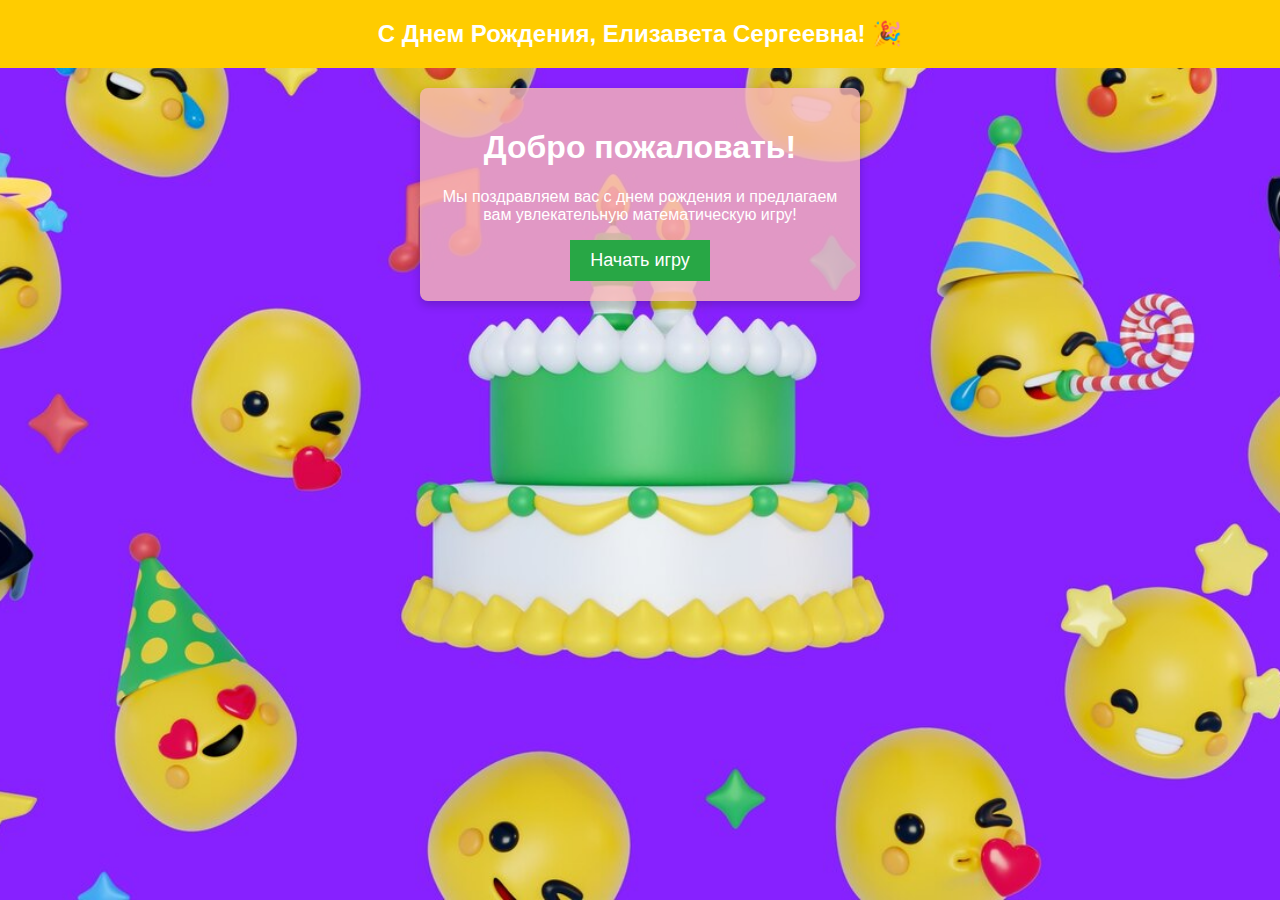
<file: index.html>
<!DOCTYPE html>
<html lang="ru">
  <head>
    <meta charset="UTF-8" />
    <meta name="viewport" content="width=device-width, initial-scale=1.0" />
    <title>С Днем Рождения, Учительница!</title>
    <link rel="stylesheet" href="style.css" />
  </head>
  <body>
    <img src="/3d-background-with-emojis_23-2149986037.jpg" />

    <header>С Днем Рождения, Елизавета Сергеевна! 🎉</header>
    <form action="quest1.html">
      <h1>Добро пожаловать!</h1>
      <p>
        Мы поздравляем вас с днем рождения и предлагаем вам увлекательную
        математическую игру!
      </p>
      <button class="button" onclick="startGame()">Начать игру</button>
    </form>
  </body>
</html>
</file>
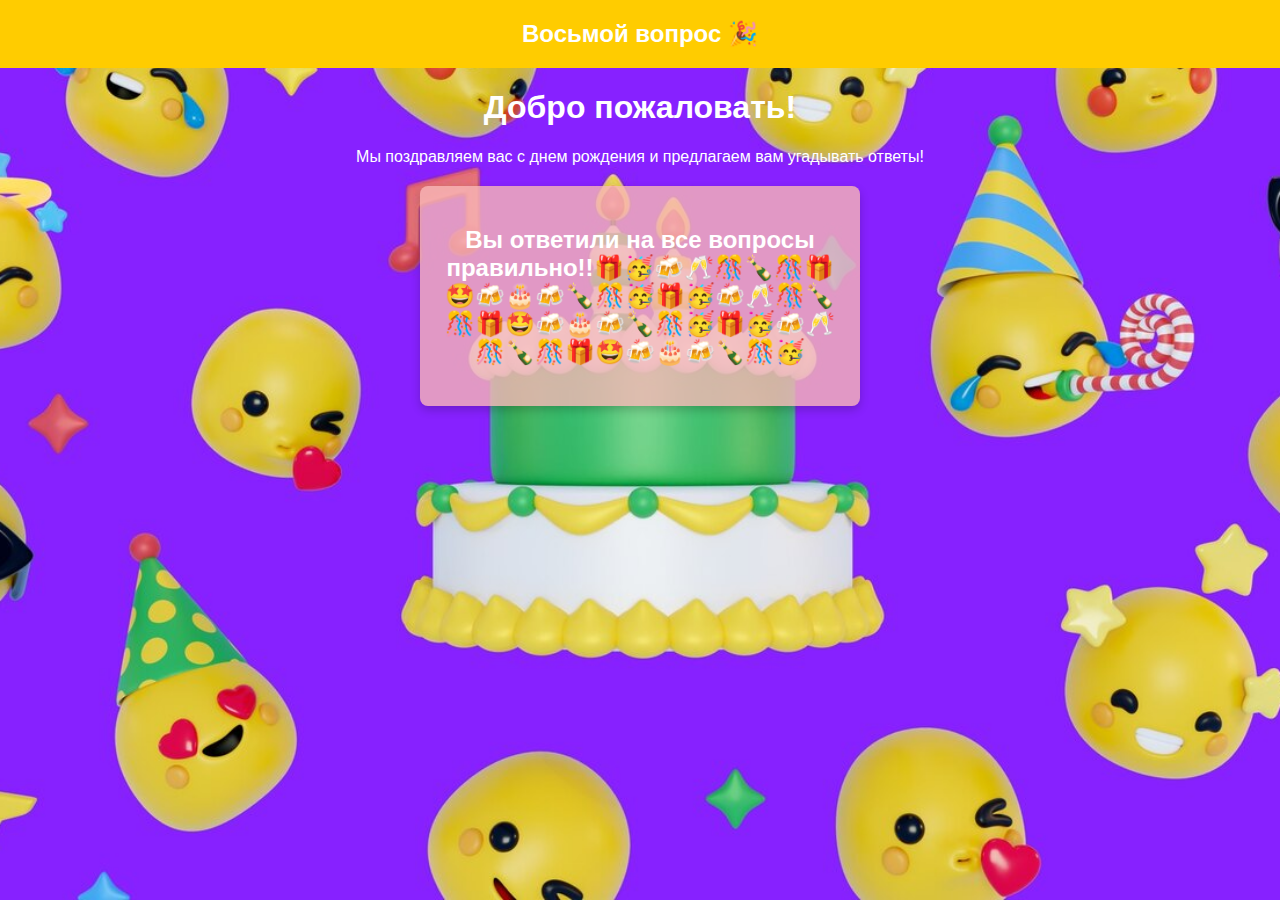
<file: finish.html>
<!DOCTYPE html>
<html lang="ru">
  <head>
    <meta charset="UTF-8" />
    <meta name="viewport" content="width=device-width, initial-scale=1.0" />
    <title>С Днем Рождения, Учительница!</title>
    <link rel="stylesheet" href="style.css" />
  </head>
  <body>
    <img src="/3d-background-with-emojis_23-2149986037.jpg" />
    <header>Восьмой вопрос 🎉</header>
    <main>
      <h1>Добро пожаловать!</h1>
      <p>
        Мы поздравляем вас с днем рождения и предлагаем вам угадывать ответы!
      </p>

      <form id="questions" class="question">
        <h2>
          Вы ответили на все вопросы
          правильно!!🎁🥳🍻🥂🎊🍾🎊🎁🤩🍻🎂🍻🍾🎊🥳🎁🥳🍻🥂🎊🍾🎊🎁🤩🍻🎂🍻🍾🎊🥳🎁🥳🍻🥂🎊🍾🎊🎁🤩🍻🎂🍻🍾🎊🥳
        </h2>
      </form>
    </main>
  </body>
</html>
</file>
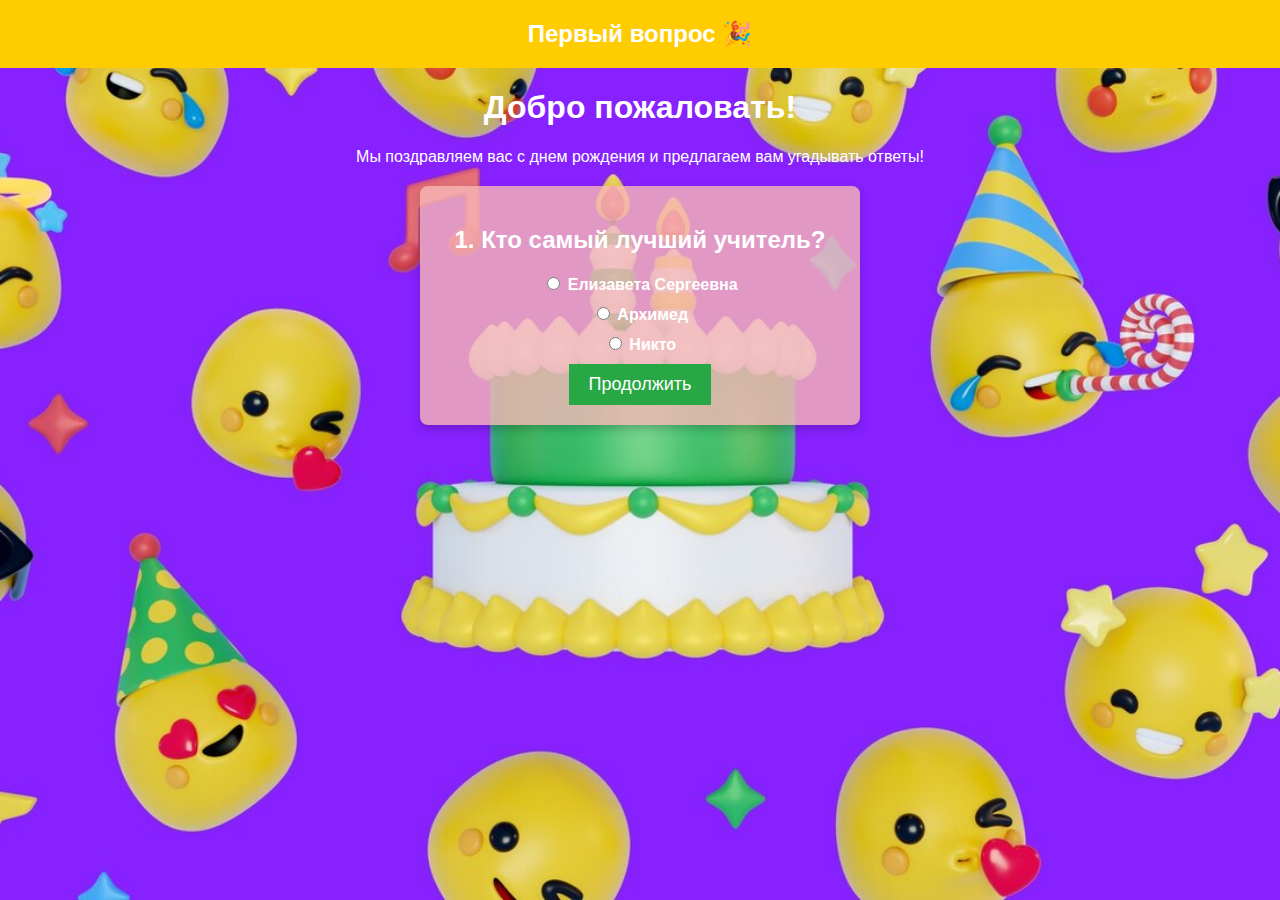
<file: quest1.html>
<!DOCTYPE html>
<html lang="ru">
  <head>
    <meta charset="UTF-8" />
    <meta name="viewport" content="width=device-width, initial-scale=1.0" />
    <title>С Днем Рождения, Учительница!</title>
    <link rel="stylesheet" href="style.css" />
  </head>
  <body>
    <img src="/3d-background-with-emojis_23-2149986037.jpg" />
    <header>Первый вопрос 🎉</header>
    <main>
      <h1>Добро пожаловать!</h1>
      <p>
        Мы поздравляем вас с днем рождения и предлагаем вам угадывать ответы!
      </p>

      <form id="questions" class="question">
        <h2>1. Кто самый лучший учитель?</h2>
        <label for="q">
          <input
            id="q"
            type="radio"
            name="ambassador"
            value="Елизавета Сергеевна"
          />
          Елизавета Сергеевна
        </label>

        <label for="q1">
          <input id="q1" type="radio" name="ambassador" value="Архимед" />
          Архимед
        </label>

        <label for="q2">
          <input id="q2" type="radio" name="ambassador" value="никто" />
          Никто
        </label>

        <input type="submit" value="Продолжить" class="button" />
      </form>

      <div id="result">Ответ неверный!</div>
    </main>

    <script>
      document
        .getElementById("questions")
        .addEventListener("submit", function (event) {
          event.preventDefault();
          const selected = document.querySelector(
            'input[name="ambassador"]:checked'
          );
          const resultDiv = document.getElementById("result");

          if (selected && selected.value !== "Елизавета Сергеевна") {
            resultDiv.style.display = "block";
          } else {
            resultDiv.style.display = "none";
            // Сюда добавить логику перехода на следующую страницу после правильного ответа
            window.location.href = "quest2.html";
          }
        });
    </script>
  </body>
</html>
</file>
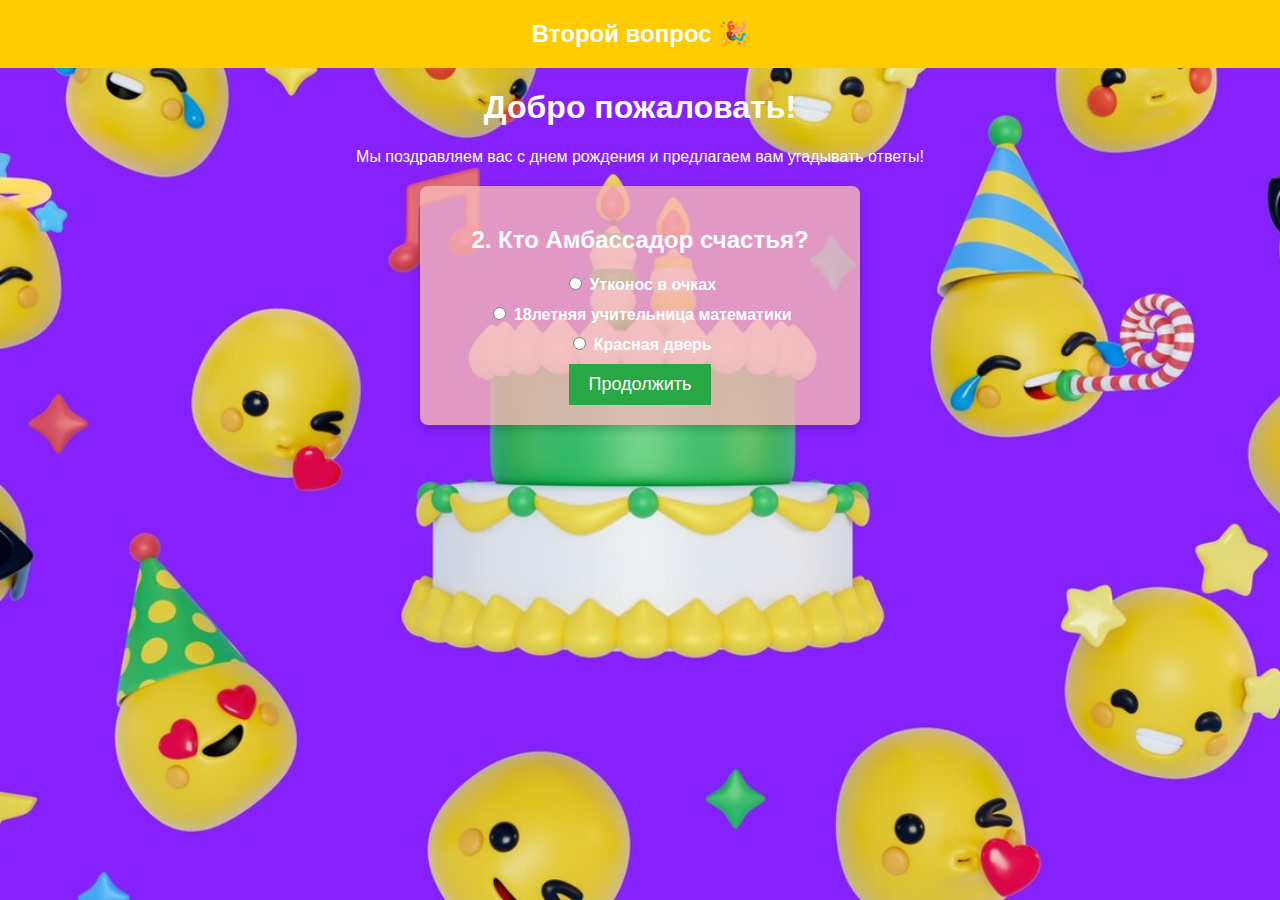
<file: quest2.html>
<!DOCTYPE html>
<html lang="ru">
<head>
    <meta charset="UTF-8" />
    <meta name="viewport" content="width=device-width, initial-scale=1.0" />
    <title>С Днем Рождения, Учительница!</title>
    <link rel="stylesheet" href="style.css" />
    
</head>
<body>
    <img src="/3d-background-with-emojis_23-2149986037.jpg">
    <header>Второй вопрос 🎉</header>
    <main>
        <h1>Добро пожаловать!</h1>
        <p>Мы поздравляем вас с днем рождения и предлагаем вам угадывать ответы!</p>

        <form id="questions" class="question">
            <h2>2. Кто Амбассадор счастья?</h2>
            <label for="q">
                <input id='q' type="radio" name="ambassador" value="Утконос в очках">
                Утконос в очках
            </label>
          
            <label for="q1">
                <input id='q1' type="radio" name="ambassador" value="Елизавета Сергеевна">
                18летняя учительница математики
            </label>
            
            <label for="q2">
                <input id='q2' type="radio" name="ambassador" value="Красная дверь">
                Красная дверь
            </label>
        
            <input type="submit" value='Продолжить' class="button">
        </form>

        <div id="result">Ответ неверный!</div>
    </main>

    <script>
        document.getElementById('questions').addEventListener('submit', function(event) {
            event.preventDefault();
            const selected = document.querySelector('input[name="ambassador"]:checked');
            const resultDiv = document.getElementById('result');

            if (selected && selected.value !== "Елизавета Сергеевна") {
                resultDiv.style.display = 'block';
            } else {
                resultDiv.style.display = 'none';
                // Сюда добавить логику перехода на следующую страницу после правильного ответа
                window.location.href = "quest3.html";
            }
        });
    </script>
</body>
</html>
</file>
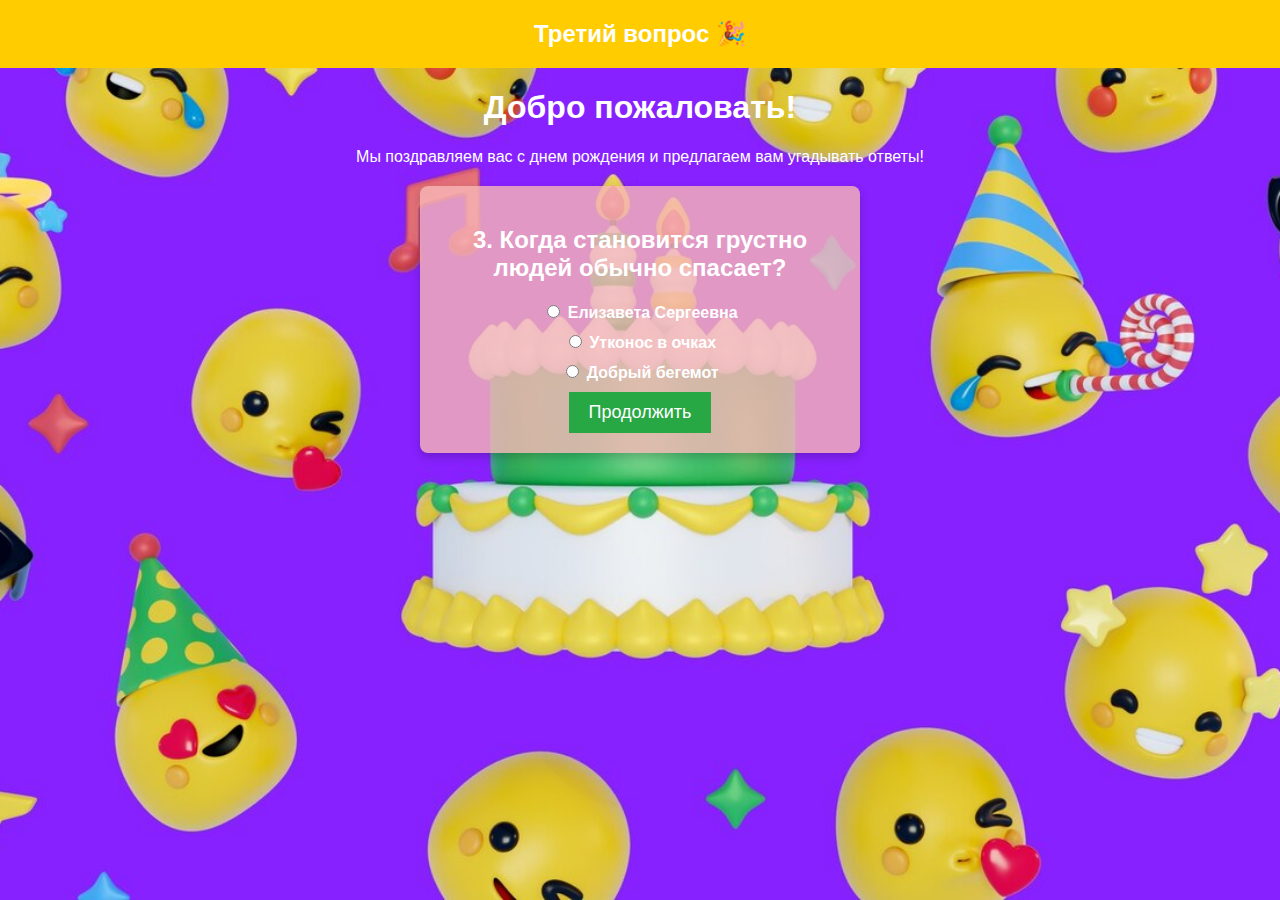
<file: quest3.html>
<!DOCTYPE html>
<html lang="ru">
  <head>
    <meta charset="UTF-8" />
    <meta name="viewport" content="width=device-width, initial-scale=1.0" />
    <title>С Днем Рождения, Учительница!</title>
    <link rel="stylesheet" href="style.css" />
  </head>
  <body>
    <img src="/3d-background-with-emojis_23-2149986037.jpg" />
    <header>Третий вопрос 🎉</header>
    <main>
      <h1>Добро пожаловать!</h1>
      <p>
        Мы поздравляем вас с днем рождения и предлагаем вам угадывать ответы!
      </p>

      <form id="questions" class="question">
        <h2>3. Когда становится грустно людей обычно спасает?</h2>
        <label for="q">
          <input
            id="q"
            type="radio"
            name="ambassador"
            value="Елизавета Сергеевна"
          />
          Елизавета Сергеевна
        </label>

        <label for="q1">
          <input
            id="q1"
            type="radio"
            name="ambassador"
            value="Утконос в очках"
          />
          Утконос в очках
        </label>

        <label for="q2">
          <input
            id="q2"
            type="radio"
            name="ambassador"
            value="Добрый бегемот"
          />
          Добрый бегемот
        </label>

        <input type="submit" value="Продолжить" class="button" />
      </form>

      <div id="result">Ответ неверный!</div>
    </main>

    <script>
      document
        .getElementById("questions")
        .addEventListener("submit", function (event) {
          event.preventDefault();
          const selected = document.querySelector(
            'input[name="ambassador"]:checked'
          );
          const resultDiv = document.getElementById("result");

          if (selected && selected.value !== "Елизавета Сергеевна") {
            resultDiv.style.display = "block";
          } else {
            resultDiv.style.display = "none";
            // Сюда добавить логику перехода на следующую страницу после правильного ответа
            window.location.href = "quest4.html";
          }
        });
    </script>
  </body>
</html>
</file>
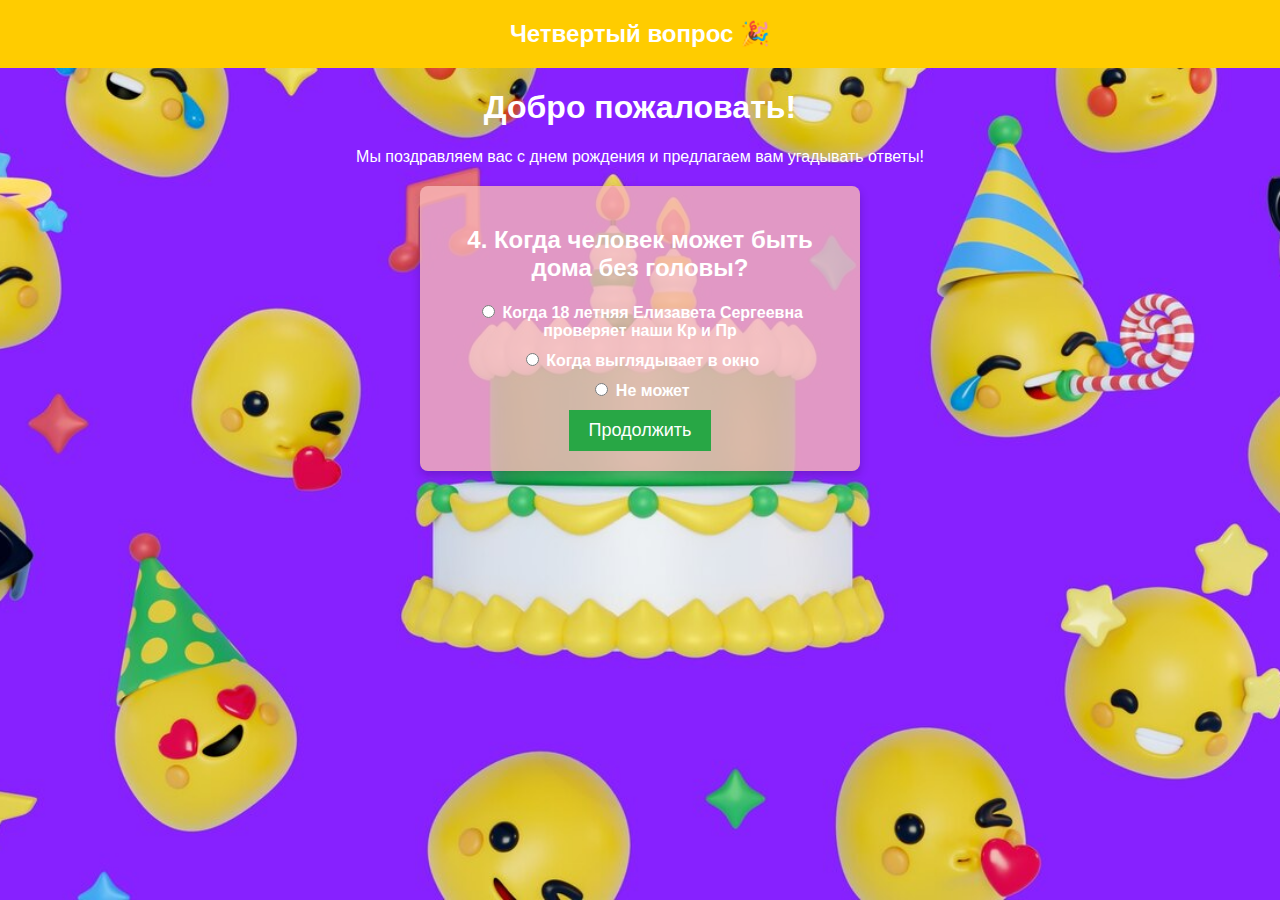
<file: quest4.html>
<!DOCTYPE html>
<html lang="ru">
  <head>
    <meta charset="UTF-8" />
    <meta name="viewport" content="width=device-width, initial-scale=1.0" />
    <title>С Днем Рождения, Учительница!</title>
    <link rel="stylesheet" href="style.css" />
 
  </head>
  <body>
    <img src="/3d-background-with-emojis_23-2149986037.jpg" />
    <header>Четвертый вопрос 🎉</header>
    <main>
      <h1>Добро пожаловать!</h1>
      <p>
        Мы поздравляем вас с днем рождения и предлагаем вам угадывать ответы!
      </p>

      <form id="questions" class="question">
        <h2>4. Когда человек может быть дома без головы?</h2>
        <label for="q">
          <input
            id="q"
            type="radio"
            name="ambassador"
            value="Елизавета Сергеевна"
          />
          Когда 18 летняя Елизавета Сергеевна проверяет наши Кр и Пр
        </label>

        <label for="q1">
          <input
            id="q1"
            type="radio"
            name="ambassador"
            value="Когда выглядывает в окно"
          />
          Когда выглядывает в окно
        </label>

        <label for="q2">
          <input id="q2" type="radio" name="ambassador" value="Не может" />
          Не может
        </label>

        <input type="submit" value="Продолжить" class="button" />
      </form>

      <div id="result">Ответ неверный!</div>
    </main>

    <script>
      document
        .getElementById("questions")
        .addEventListener("submit", function (event) {
          event.preventDefault();
          const selected = document.querySelector(
            'input[name="ambassador"]:checked'
          );
          const resultDiv = document.getElementById("result");

          if (selected && selected.value !== "Елизавета Сергеевна") {
            resultDiv.style.display = "block";
          } else {
            resultDiv.style.display = "none";
            // Сюда добавить логику перехода на следующую страницу после правильного ответа
            window.location.href = "quest5.html";
          }
        });
    </script>
  </body>
</html>
</file>
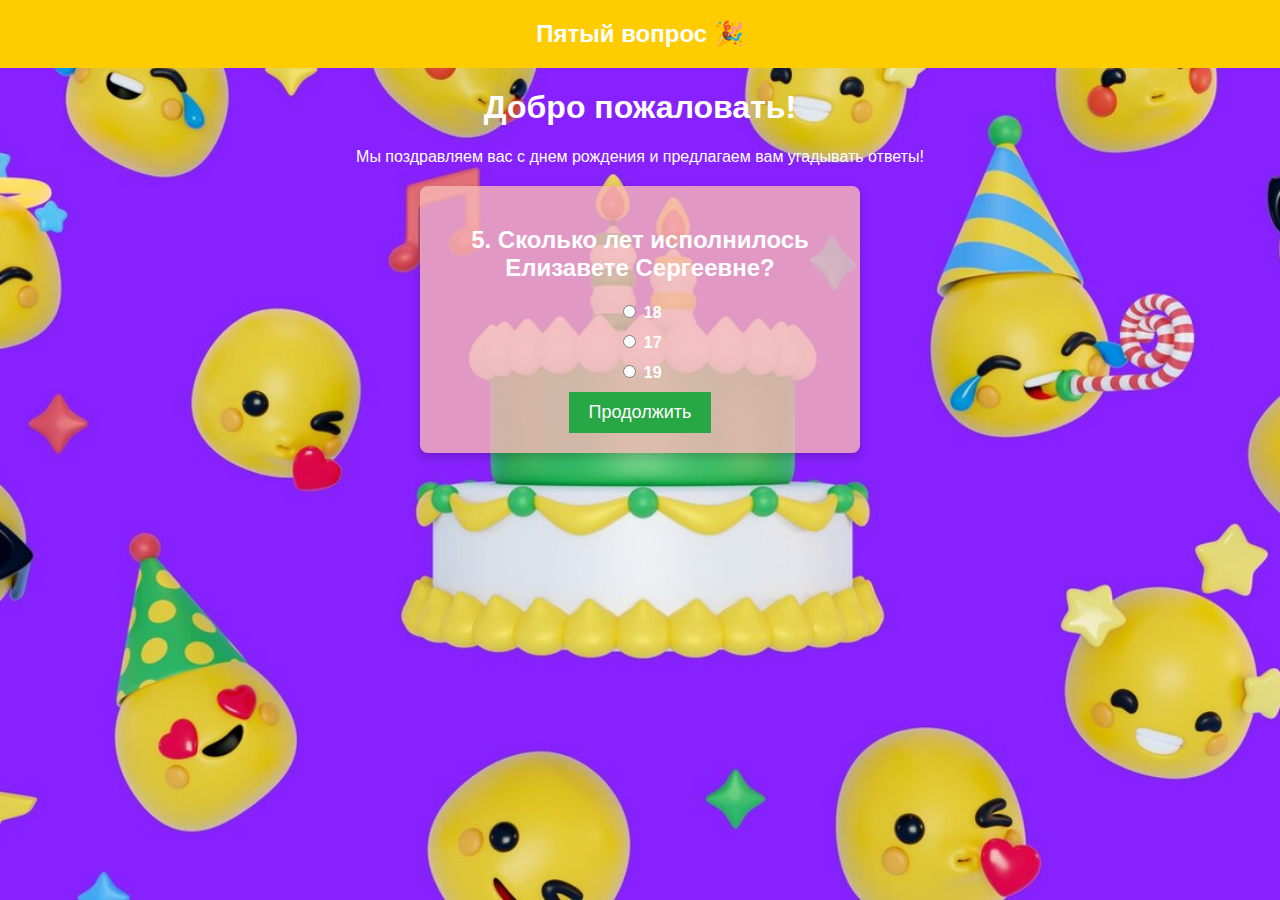
<file: quest5.html>
<!DOCTYPE html>
<html lang="ru">
  <head>
    <meta charset="UTF-8" />
    <meta name="viewport" content="width=device-width, initial-scale=1.0" />
    <title>С Днем Рождения, Учительница!</title>
    <link rel="stylesheet" href="style.css" />

  </head>
  <body>
    <img src="/3d-background-with-emojis_23-2149986037.jpg" />
    <header>Пятый вопрос 🎉</header>
    <main>
      <h1>Добро пожаловать!</h1>
      <p>
        Мы поздравляем вас с днем рождения и предлагаем вам угадывать ответы!
      </p>

      <form id="questions" class="question">
        <h2>5. Сколько лет исполнилось Елизавете Сергеевне?</h2>
        <label for="q">
          <input
            id="q"
            type="radio"
            name="ambassador"
            value="Елизавета Сергеевна"
          />
          18
        </label>

        <label for="q1">
          <input id="q1" type="radio" name="ambassador" value="Когда выглядывает в окно" />
          17
        </label>

        <label for="q2">
          <input id="q2" type="radio" name="ambassador" value="Не может" />
          19
        </label>

        <input type="submit" value="Продолжить" class="button" />
      </form>

      <div id="result">Ответ неверный!</div>
    </main>

    <script>
      document
        .getElementById("questions")
        .addEventListener("submit", function (event) {
          event.preventDefault();
          const selected = document.querySelector(
            'input[name="ambassador"]:checked'
          );
          const resultDiv = document.getElementById("result");

          if (selected && selected.value !== "Елизавета Сергеевна") {
            resultDiv.style.display = "block";
          } else {
            resultDiv.style.display = "none";
            // Сюда добавить логику перехода на следующую страницу после правильного ответа
            window.location.href = "quest6.html";
          }
        });
    </script>
  </body>
</html>
</file>
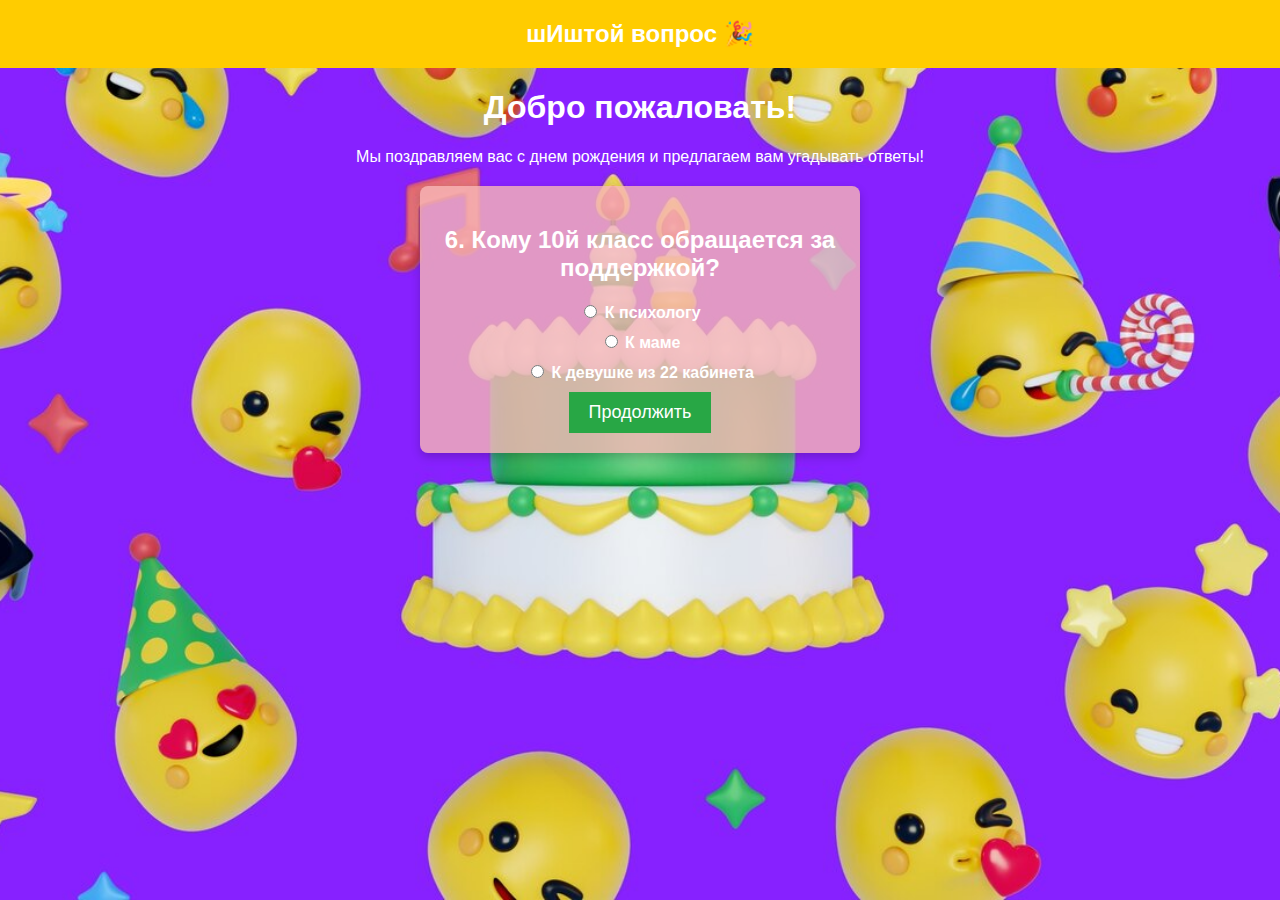
<file: quest6.html>
<!DOCTYPE html>
<html lang="ru">
  <head>
    <meta charset="UTF-8" />
    <meta name="viewport" content="width=device-width, initial-scale=1.0" />
    <title>С Днем Рождения, Учительница!</title>
    <link rel="stylesheet" href="style.css" />

  </head>
  <body>
    <img src="/3d-background-with-emojis_23-2149986037.jpg" />
    <header>шИштой вопрос 🎉</header>
    <main>
      <h1>Добро пожаловать!</h1>
      <p>
        Мы поздравляем вас с днем рождения и предлагаем вам угадывать ответы!
      </p>

      <form id="questions" class="question">
        <h2>6. Кому 10й класс обращается за поддержкой?</h2>
        <label for="q">
          <input id="q" type="radio" name="ambassador" value=" К психологу" />
          К психологу
        </label>

        <label for="q1">
          <input
            id="q1"
            type="radio"
            name="ambassador"
            value="Когда выглядывает в окно"
          />
          К маме
        </label>

        <label for="q2">
          <input
            id="q2"
            type="radio"
            name="ambassador"
            value="Елизавета Сергеевна"
          />
          К девушке из 22 кабинета
        </label>

        <input type="submit" value="Продолжить" class="button" />
      </form>

      <div id="result">Ответ неверный!</div>
    </main>

    <script>
      document
        .getElementById("questions")
        .addEventListener("submit", function (event) {
          event.preventDefault();
          const selected = document.querySelector(
            'input[name="ambassador"]:checked'
          );
          const resultDiv = document.getElementById("result");

          if (selected && selected.value !== "Елизавета Сергеевна") {
            resultDiv.style.display = "block";
          } else {
            resultDiv.style.display = "none";
            // Сюда добавить логику перехода на следующую страницу после правильного ответа
            window.location.href = "quest7.html";
          }
        });
    </script>
  </body>
</html>
</file>
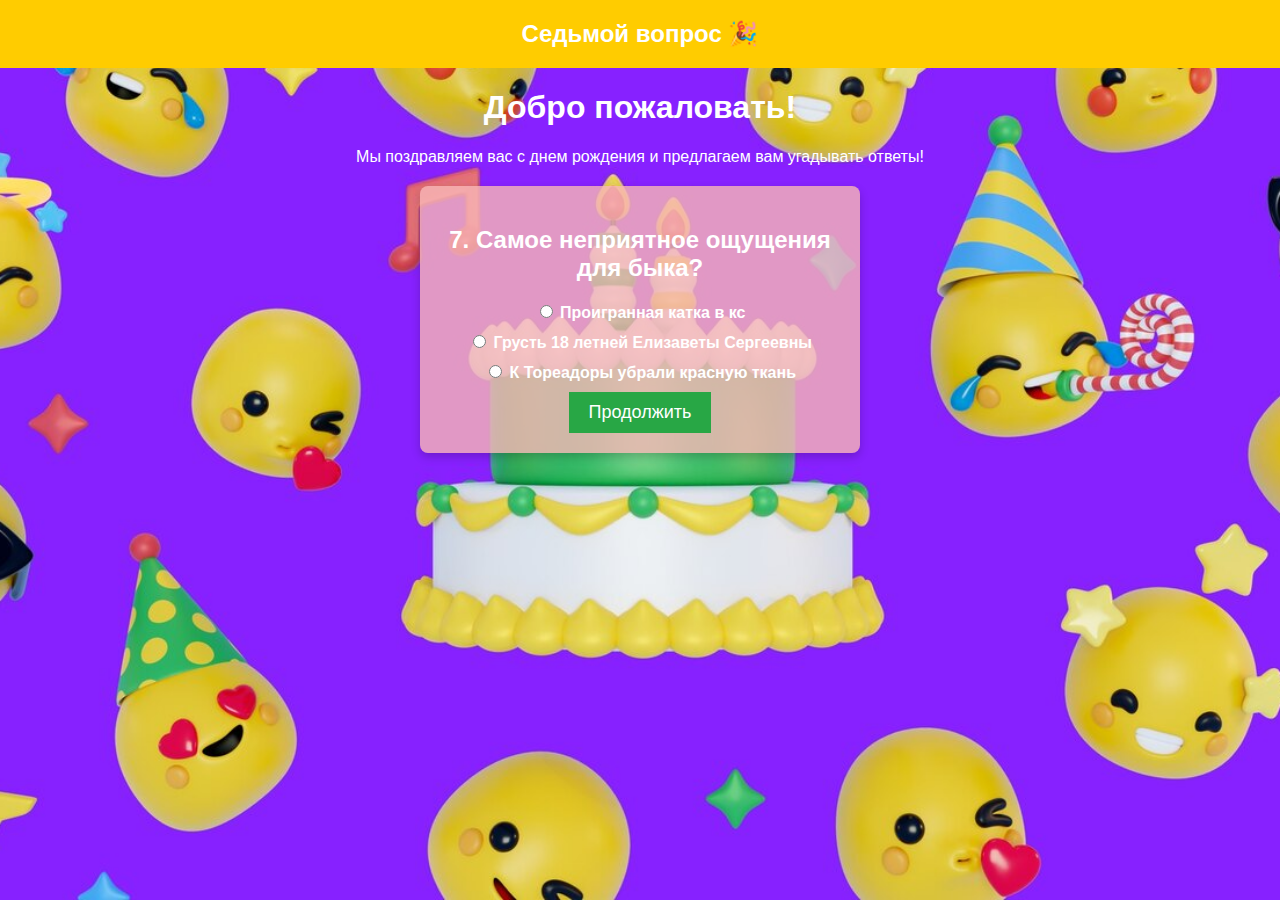
<file: quest7.html>
<!DOCTYPE html>
<html lang="ru">
  <head>
    <meta charset="UTF-8" />
    <meta name="viewport" content="width=device-width, initial-scale=1.0" />
    <title>С Днем Рождения, Учительница!</title>
    <link rel="stylesheet" href="style.css" />

  </head>
  <body>
    <img src="/3d-background-with-emojis_23-2149986037.jpg" />
    <header>Седьмой вопрос 🎉</header>
    <main>
      <h1>Добро пожаловать!</h1>
      <p>
        Мы поздравляем вас с днем рождения и предлагаем вам угадывать ответы!
      </p>

      <form id="questions" class="question">
        <h2>7. Самое неприятное ощущения для быка?</h2>
        <label for="q">
          <input id="q" type="radio" name="ambassador" value=" Проигранная катка в кс" />
          Проигранная катка в кс
        </label>

        <label for="q1">
          <input
            id="q1"
            type="radio"
            name="ambassador"
            value="Елизавета Сергеевна"
          />
          Грусть 18 летней Елизаветы Сергеевны
        </label>

        <label for="q2">
          <input
            id="q2"
            type="radio"
            name="ambassador"
            value="Тореадоры убрали красную ткань"
          />
          К Тореадоры убрали красную ткань
        </label>

        <input type="submit" value="Продолжить" class="button" />
      </form>

      <div id="result">Ответ неверный!</div>
    </main>

    <script>
      document
        .getElementById("questions")
        .addEventListener("submit", function (event) {
          event.preventDefault();
          const selected = document.querySelector(
            'input[name="ambassador"]:checked'
          );
          const resultDiv = document.getElementById("result");

          if (selected && selected.value !== "Елизавета Сергеевна") {
            resultDiv.style.display = "block";
          } else {
            resultDiv.style.display = "none";
            // Сюда добавить логику перехода на следующую страницу после правильного ответа
            window.location.href = "quest8.html";
          }
        });
    </script>
  </body>
</html>
</file>
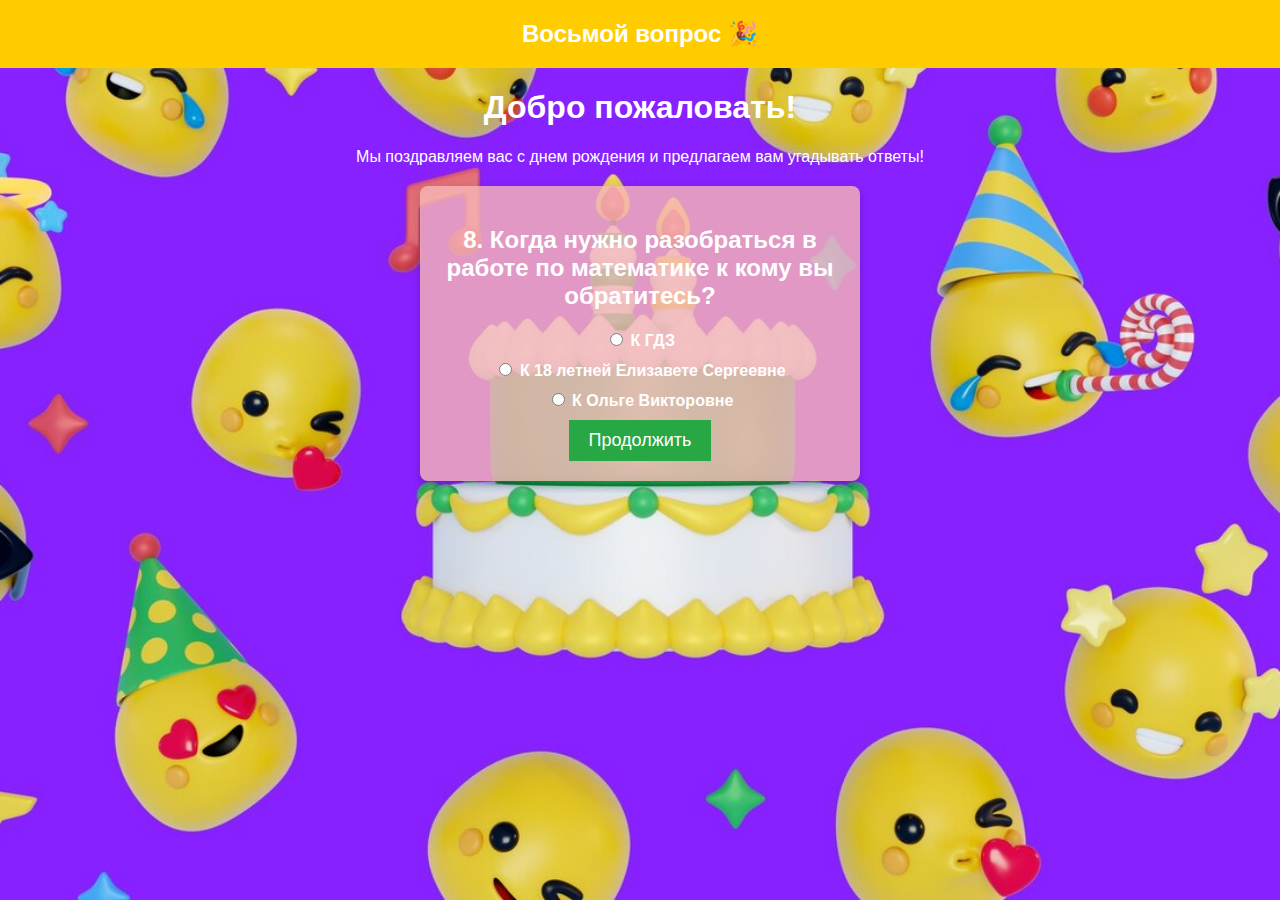
<file: quest8.html>
<!DOCTYPE html>
<html lang="ru">
  <head>
    <meta charset="UTF-8" />
    <meta name="viewport" content="width=device-width, initial-scale=1.0" />
    <title>С Днем Рождения, Учительница!</title>
    <link rel="stylesheet" href="style.css" />
 
  </head>
  <body>
    <img src="/3d-background-with-emojis_23-2149986037.jpg" />
    <header>Восьмой вопрос 🎉</header>
    <main>
      <h1>Добро пожаловать!</h1>
      <p>
        Мы поздравляем вас с днем рождения и предлагаем вам угадывать ответы!
      </p>

      <form id="questions" class="question">
        <h2>
          8. Когда нужно разобраться в работе по математике к кому вы
          обратитесь?
        </h2>
        <label for="q">
          <input id="q" type="radio" name="ambassador" value=" К ГДЗ" />
          К ГДЗ
        </label>

        <label for="q1">
          <input
            id="q1"
            type="radio"
            name="ambassador"
            value="Елизавета Сергеевна"
          />
          К 18 летней Елизавете Сергеевне
        </label>

        <label for="q2">
          <input
            id="q2"
            type="radio"
            name="ambassador"
            value="К Ольге Викторовне"
          />
          К Ольге Викторовне
        </label>

        <input type="submit" value="Продолжить" class="button" />
      </form>

      <div id="result">Ответ неверный!</div>
    </main>

    <script>
      document
        .getElementById("questions")
        .addEventListener("submit", function (event) {
          event.preventDefault();
          const selected = document.querySelector(
            'input[name="ambassador"]:checked'
          );
          const resultDiv = document.getElementById("result");

          if (selected && selected.value !== "Елизавета Сергеевна") {
            resultDiv.style.display = "block";
          } else {
            resultDiv.style.display = "none";
            // Сюда добавить логику перехода на следующую страницу после правильного ответа
            window.location.href = "finish.html";
          }
        });
    </script>
  </body>
</html>
</file>
<file: style.css>
body {
  font-family: Arial, sans-serif; /* Шрифт для всего документа */
  color: #ffffff; /* Цвет текста */
  text-align: center; /* Центрирование текста */
  padding: 0; /* Удаление отступов */
  margin: 0; /* Удаление маргина */
  width: 100wh;
  height: 100vh;
  box-sizing: border-box; /* Учет отступов и границ в ширине/высоте */
}

header {
  background-color: #ffcc00; /* Цвет фона заголовка */
  padding: 20px; /* Отступы вокруг заголовка */
  font-size: 24px; /* Размер шрифта */
  font-weight: bold; /* Жирный шрифт */
}

.button {
  background-color: #28a745; /* Цвет кнопки */
  color: white; /* Цвет текста на кнопке */
  padding: 10px 20px; /* Отступы внутри кнопки */
  border: none; /* Убираем рамку */
  cursor: pointer; /* Курсор при наведении */
  font-size: 18px; /* Размер шрифта */
  transition: background-color 0.3s; /* Плавный переход цвета при наведении */
}

.button:hover {
  background-color: #218838; /* Цвет кнопки при наведении */
}

img {
  position: absolute; /* Абсолютное позиционирование изображения */
  object-fit: cover; /* Обрезка изображения при сохранении пропорций */
  width: 100%; /* Изображение занимает 100% ширины родителя */
  height: 100%; /* Изображение занимает 100% высоты родителя */
  top: 0; /* Вертикальное начало */
  left: 0; /* Горизонтальное начало */
  z-index: -1000; /* Размещение изображения позади других элементов */
}

form {
  background-color: rgba(248, 183, 183, 0.8); /* Полупрозрачный фон для формы */
  padding: 20px; /* Отступы внутри формы */
  border-radius: 8px; /* Закругленные углы формы */
  max-width: 400px; /* Максимальная ширина формы */
  margin: 20px auto; /* Центрирование формы */
  box-shadow: 0 4px 10px rgba(0, 0, 0, 0.2); /* Тень для формы */
}

label {
  display: block; /* Блок для каждой метки */
  margin-bottom: 10px; /* Отступ снизу */
  font-weight: bold; /* Жирный шрифт для меток */
}
#result {
  display: none;
  border: 1px solid red;
  padding: 10px;
  margin-top: 20px;
  color: white;
  background-color: red;
}
/* Медиа-запрос для мобильных устройств */
@media (max-width: 1000px) {
  header {
    font-size: 20px; /* Уменьшаем размер шрифта заголовка */
    padding: 15px; /* Уменьшаем отступы вокруг заголовка */
  }

  .button {
    font-size: 16px; /* Уменьшаем размер шрифта кнопки */
    padding: 8px 16px; /* Уменьшаем отступы внутри кнопки */
  }

  form {
    max-width: 80%; /* Устанавливаем максимальную ширину формы на 90% */
    margin: 10px auto; /* Уменьшаем отступ сверху и снизу */
  }

  img {
    position: absolute; /* Изменяем на fixed для полного заполнения экрана */
    height: 100vh; /* 100% высоты вьюпорта */
    z-index: -1000; /* Размещение изображения позади других элементов */
  }

  label {
    font-size: 16px; /* Уменьшаем размер шрифта для меток */
  }
}
</file>
